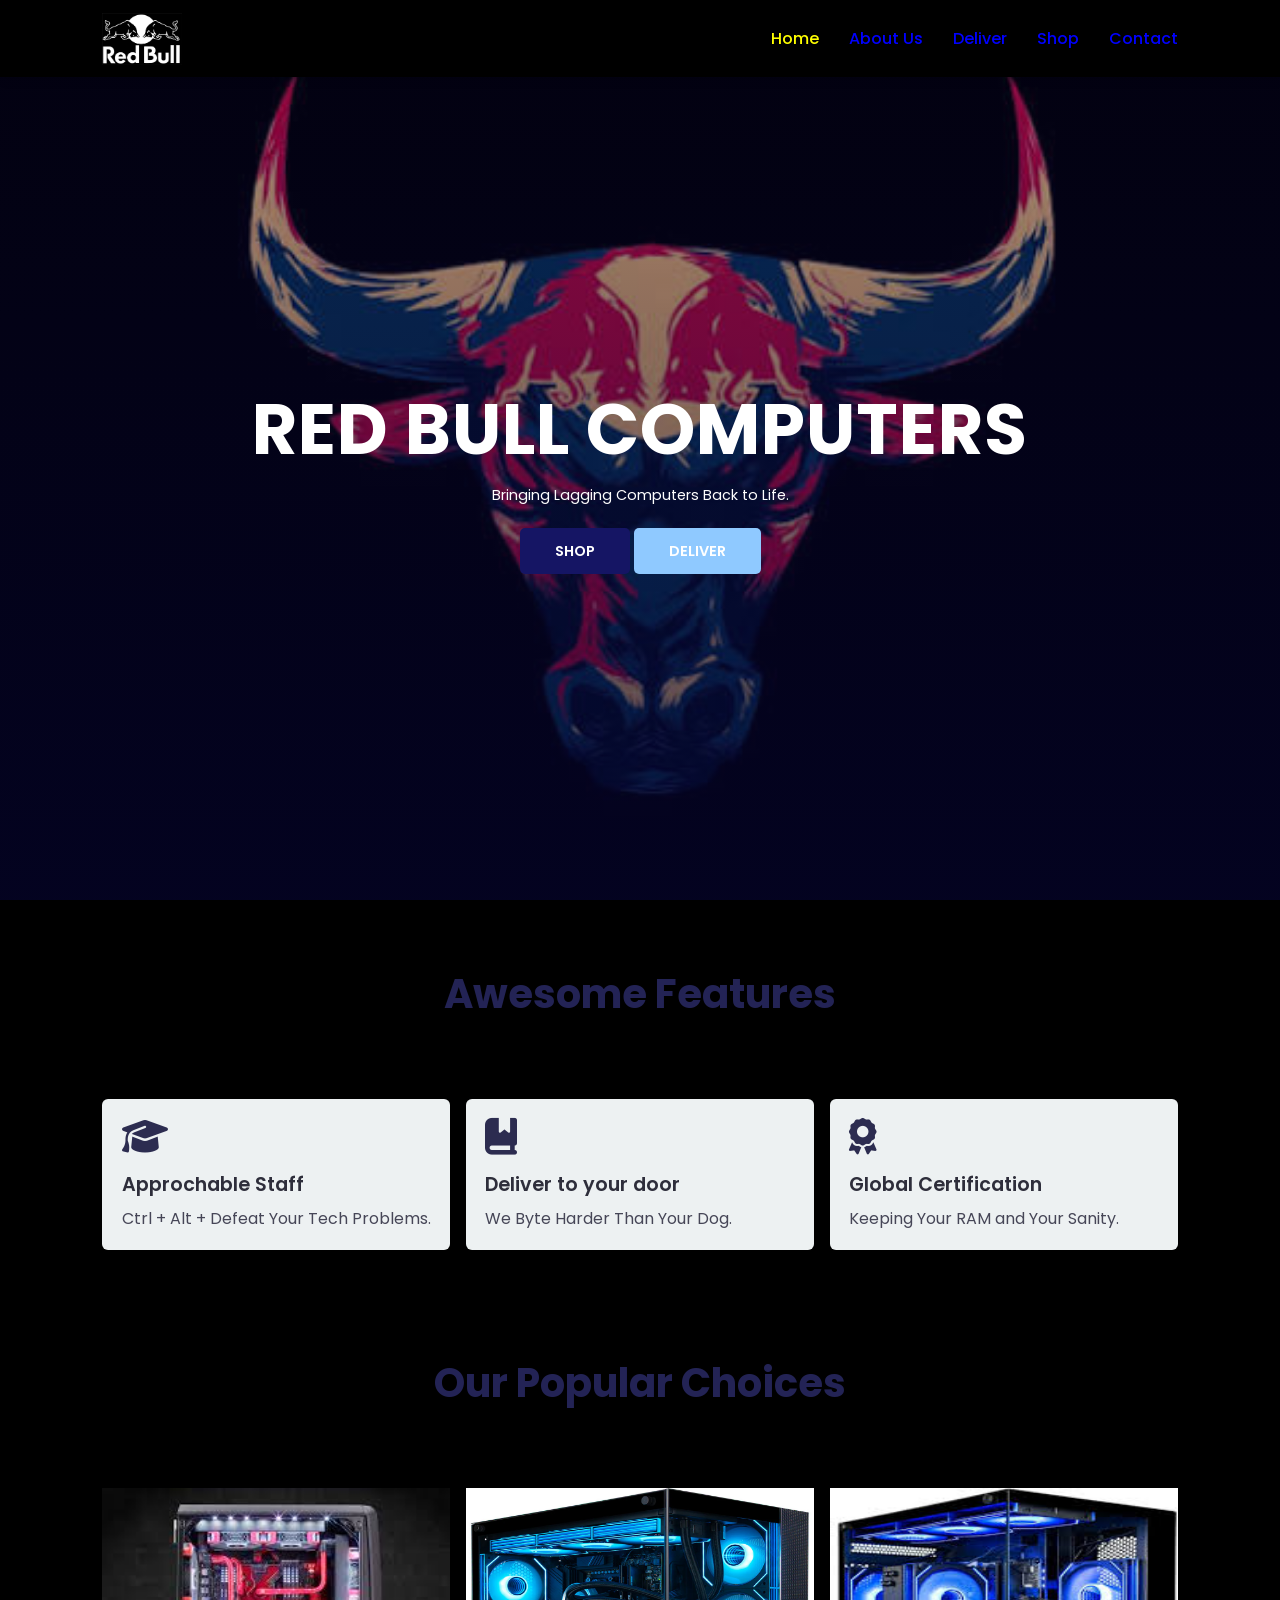
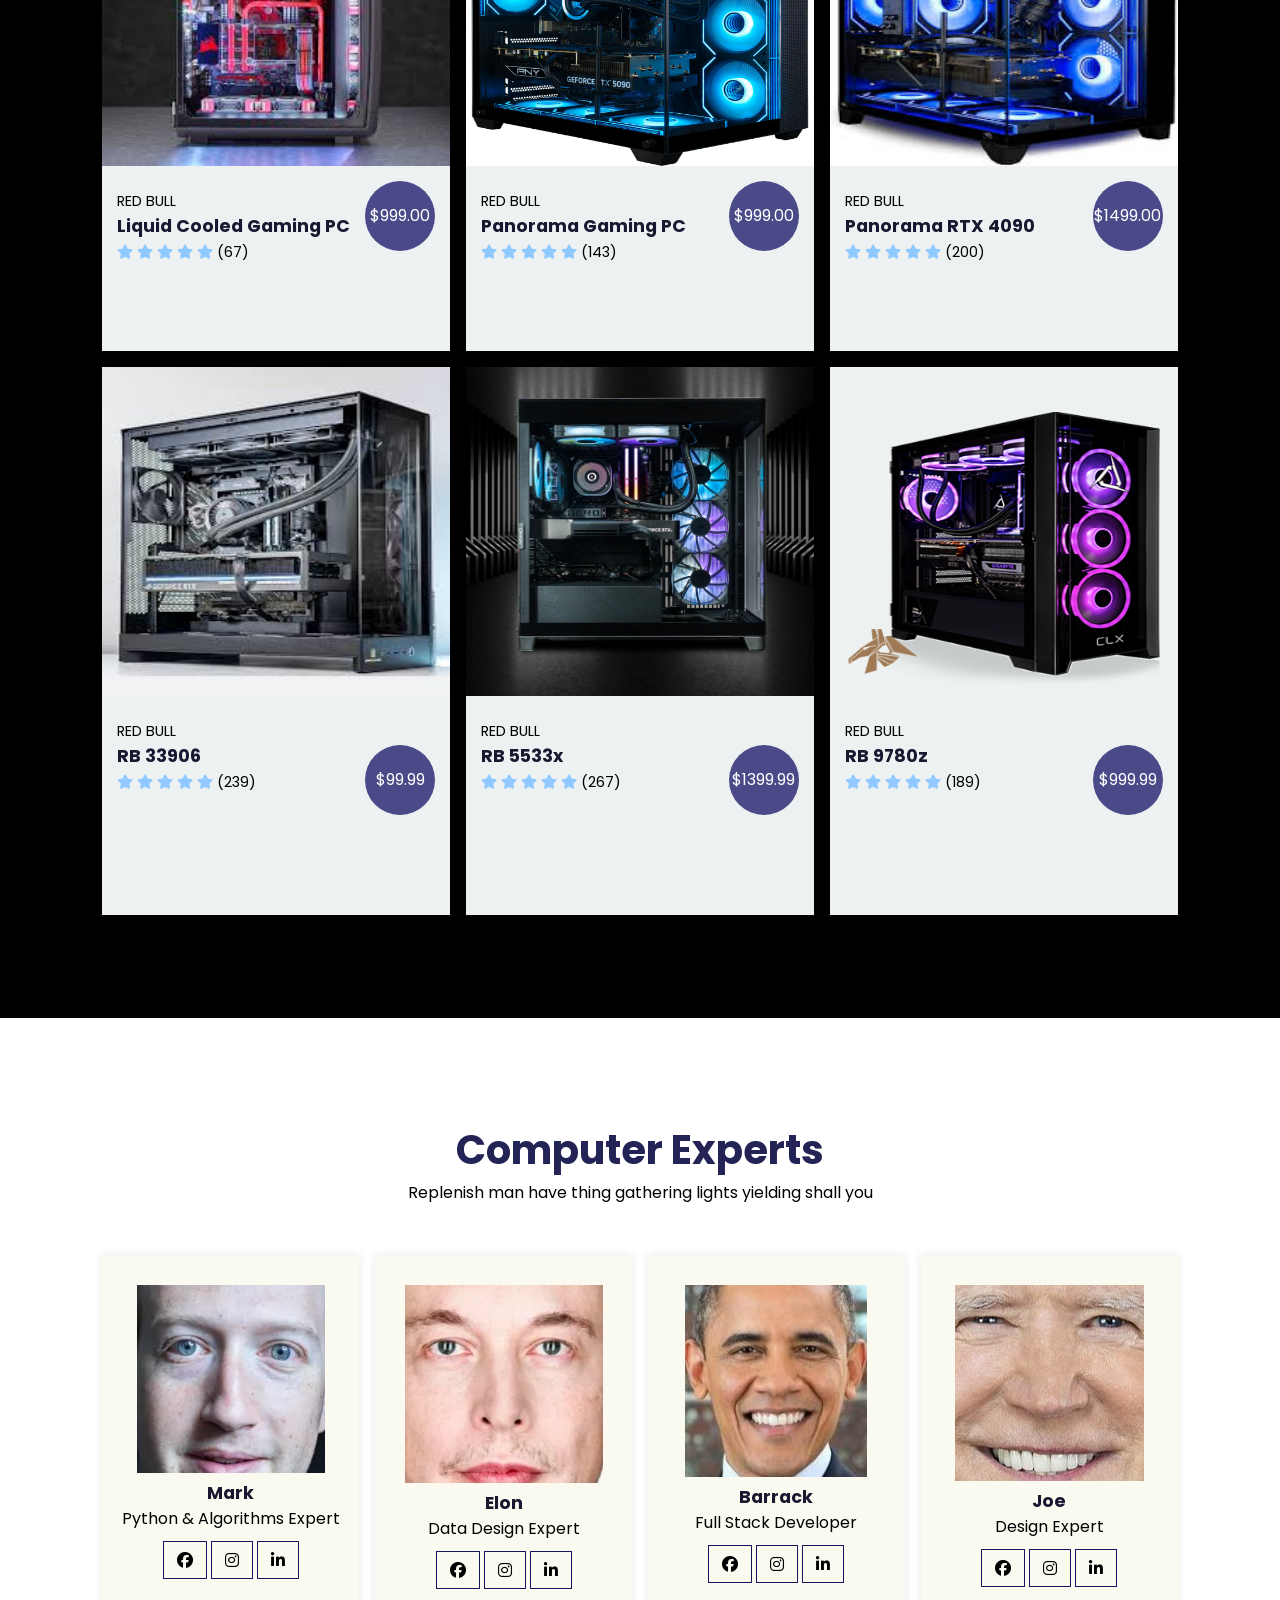
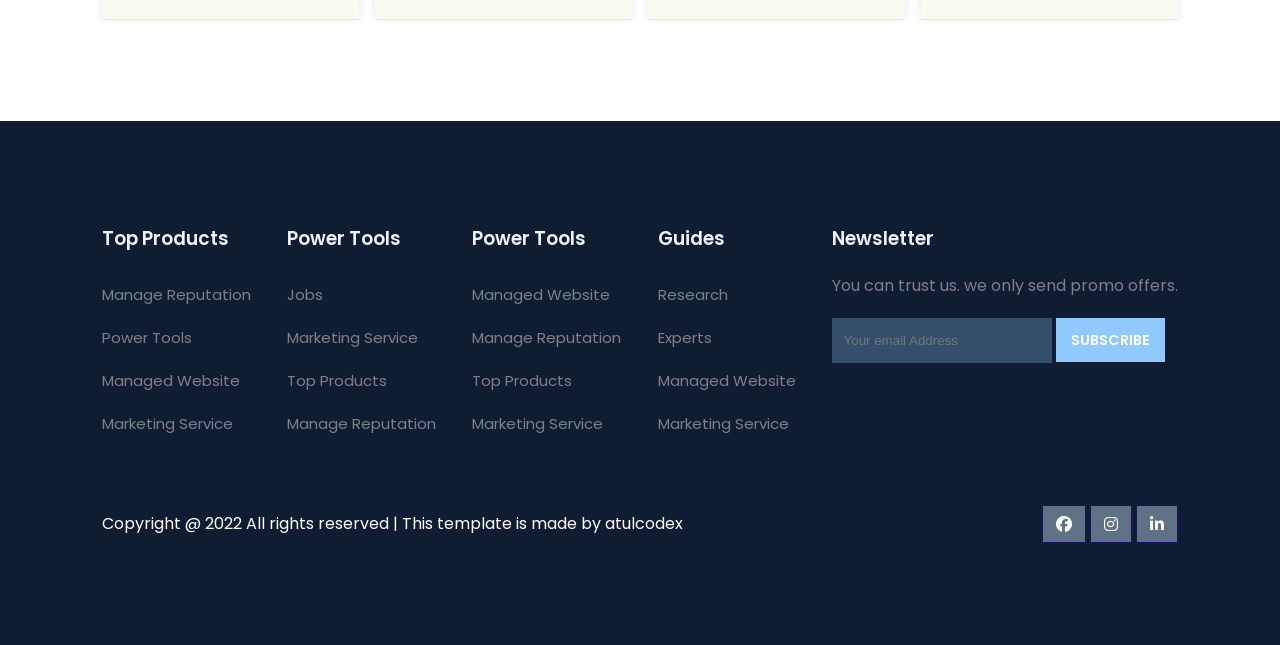
<file: index.html>
<!DOCTYPE html>
<html lang="en">
<head>
	<meta charset="UTF-8">
	<meta name="viewport" content="width=device-width, initial-scale=1.0">
	<title>Education Website Template</title>

	<!-- font Awesome CDN link -->
	<link rel="stylesheet" href="https://cdnjs.cloudflare.com/ajax/libs/font-awesome/6.1.1/css/all.min.css" />

	<!-- External CSS -->
	<link rel="stylesheet" href="style.css">

	<!-- JQuery CDN link -->
	<script src="https://code.jquery.com/jquery-3.6.0.min.js" integrity="sha256-/xUj+3OJU5yExlq6GSYGSHk7tPXikynS7ogEvDej/m4=" crossorigin="anonymous"></script>
</head>
<body>
	<!-- Navigation start -->
	<header>
	<nav>
		<img src="img/red.jpg" class="logo" alt="">

		<div class="navigation">
			<ul>
				<i id="menu-close" class="fas fa-times"></i>
				<li><a href="index.html" class="active">Home</a></li>
				<li><a href="about.html">About Us</a></li>
				<li><a href="blog.html">Deliver</a></li>
				<li><a href="courses.html">Shop</a></li>
				<li><a href="contact.html">Contact</a></li>
			</ul>

			<img src="img/menu.png" id="menu-btn" alt="">
		</div>
	</nav>
	<!-- Navigation ends -->
	</header>

	<!-- Hero section starts from here -->
	<section id="home">
		<h2>
			RED BULL COMPUTERS
		</h2>
		<p>
			Bringing Lagging Computers Back to Life.
		</p>
		<div class="btn">
			<a href="#" class="blue">SHOP</a>
			<a href="#" class="yellow">DELIVER</a>
		</div>
	</section>
	<!-- Hero section ends from here -->


	<!-- Features section starts from here -->
	<section id="features">
		<h1>Awesome Features</h1>
		<p>"Less Lag, Less Crying."</p>

		<div class="fea-base">
			<div class="fea-box">
				<i class="fas fa-graduation-cap"></i>
				<h3>Approchable Staff</h3>
				<p>
					Ctrl + Alt + Defeat Your Tech Problems.
				</p>
			</div>

			<div class="fea-box">
				<i class="fa-solid fa-book-bookmark"></i>
				<h3>Deliver to your door</h3>
				<p>
					We Byte Harder Than Your Dog.
				</p>
			</div>

			<div class="fea-box">
				<i class="fas fa-award"></i>
				<h3>Global Certification</h3>
				<p>
					Keeping Your RAM and Your Sanity.
				</p>
			</div>
		</div>
	</section>
	<!-- Features section ends from here -->


	<!-- Courses section starts from here -->
	<section id="course">
		<h1>Our Popular Choices</h1>
		<p>Windows Pain? We Have the Pane. Will Come Right Next To Your Door</p>

		<div class="course-box">
			<div class="courses">
				<img src="img/pc1.jpg" alt="">
				<div class="details">
					<span>RED BULL</span>
					<h6>Liquid Cooled Gaming PC</h6>

					<div class="star">
						<i class="fa-solid fa-star"></i>
						<i class="fa-solid fa-star"></i>
						<i class="fa-solid fa-star"></i>
						<i class="fa-solid fa-star"></i>
						<i class="fa-solid fa-star"></i>

						<span>(67)</span>
					</div>
				</div>
				<div class="cost">$999.00</div>
			</div>

			<div class="courses">
				<img src="img/pc2.webp" alt="">
				<div class="details">
					<span>RED BULL</span>
					<h6>Panorama Gaming PC</h6>

					<div class="star">
						<i class="fa-solid fa-star"></i>
						<i class="fa-solid fa-star"></i>
						<i class="fa-solid fa-star"></i>
						<i class="fa-solid fa-star"></i>
						<i class="fa-solid fa-star"></i>

						<span>(143)</span>
					</div>
				</div>
				<div class="cost">$999.00</div>
			</div>

			<div class="courses">
				<img src="img/pc3.jpg" alt="">
				<div class="details">
					<span>RED BULL</span>
					<h6>Panorama RTX 4090</h6>

					<div class="star">
						<i class="fa-solid fa-star"></i>
						<i class="fa-solid fa-star"></i>
						<i class="fa-solid fa-star"></i>
						<i class="fa-solid fa-star"></i>
						<i class="fa-solid fa-star"></i>

						<span>(200)</span>
					</div>
				</div>
				<div class="cost">$1499.00</div>
			</div>

			<div class="courses">
				<img src="img/pc4.jpg" alt="">
				<div class="details">
					<span>RED BULL</span>
					<h6>RB 33906</h6>

					<div class="star">
						<i class="fa-solid fa-star"></i>
						<i class="fa-solid fa-star"></i>
						<i class="fa-solid fa-star"></i>
						<i class="fa-solid fa-star"></i>
						<i class="fa-solid fa-star"></i>

						<span>(239)</span>
					</div>
				</div>
				<div class="cost">$99.99</div>
			</div>

			<div class="courses">
				<img src="img/pc5.webp" alt="">
				<div class="details">
					<span>RED BULL</span>
					<h6>RB 5533x</h6>

					<div class="star">
						<i class="fa-solid fa-star"></i>
						<i class="fa-solid fa-star"></i>
						<i class="fa-solid fa-star"></i>
						<i class="fa-solid fa-star"></i>
						<i class="fa-solid fa-star"></i>

						<span>(267)</span>
					</div>
				</div>
				<div class="cost">$1399.99</div>
			</div>

			<div class="courses">
				<img src="img/pc6.png" alt="">
				<div class="details">
					<span>RED BULL</span>
					<h6>RB 9780z</h6>

					<div class="star">
						<i class="fa-solid fa-star"></i>
						<i class="fa-solid fa-star"></i>
						<i class="fa-solid fa-star"></i>
						<i class="fa-solid fa-star"></i>
						<i class="fa-solid fa-star"></i>

						<span>(189)</span>
					</div>
				</div>
				<div class="cost">$999.99</div>
			</div>
		</div>
	</section>
	<!-- Courses section ends from here -->




	<!-- Experts section starts from here -->
	<section id="experts">
		<h1>Computer Experts</h1>
		<p>Replenish man have thing gathering lights yielding shall you</p>
		<div class="expert-box">
			<div class="profile">
				<img src="img/0x0.jpg" alt="">
				<h6>Mark</h6>
				<p>Python & Algorithms Expert</p>
				<div class="pro-links">
					<i class="fab fa-facebook"></i>
					<i class="fab fa-instagram"></i>
					<i class="fab fa-linkedin-in"></i>
				</div>
			</div>

			<div class="profile">
				<img src="img/0x0 (1).jpg" alt="">
				<h6>Elon</h6>
				<p>Data Design Expert</p>
				<div class="pro-links">
					<i class="fab fa-facebook"></i>
					<i class="fab fa-instagram"></i>
					<i class="fab fa-linkedin-in"></i>
				</div>
			</div>

			<div class="profile">
				<img src="img/images (2).jpg" alt="">
				<h6>Barrack</h6>
				<p>Full Stack Developer</p>
				<div class="pro-links">
					<i class="fab fa-facebook"></i>
					<i class="fab fa-instagram"></i>
					<i class="fab fa-linkedin-in"></i>
				</div>
			</div>

			<div class="profile">
				<img src="img/Joe_Biden_presidential_portrait.jpg" alt="">
				<h6>Joe</h6>
				<p>Design Expert</p>
				<div class="pro-links">
					<i class="fab fa-facebook"></i>
					<i class="fab fa-instagram"></i>
					<i class="fab fa-linkedin-in"></i>
				</div>
			</div>
		</div>
	</section>
	<!-- Experts section ends from here -->

	<!-- Footer section starts from here -->
	<footer>
		<div class="footer-col">
			<h3>Top Products</h3>
			<li>Manage Reputation</li>
			<li>Power Tools</li>
			<li>Managed Website</li>
			<li>Marketing Service</li>
		</div>

		<div class="footer-col">
			<h3>Power Tools</h3>
			<li>Jobs</li>
			<li>Marketing Service</li>
			<li>Top Products</li>
			<li>Manage Reputation</li>
		</div>

		<div class="footer-col">
			<h3>Power Tools</h3>
			<li>Managed Website</li>
			<li>Manage Reputation</li>
			<li>Top Products</li>
			<li>Marketing Service</li>
		</div>

		<div class="footer-col">
			<h3>Guides</h3>
			<li>Research</li>
			<li>Experts</li>
			<li>Managed Website</li>
			<li>Marketing Service</li>
		</div>

		<div class="footer-col">
			<h3>Newsletter</h3>
			<p>You can trust us. we only send promo offers.</p>

			<div class="subscribe">
				<input type="email" placeholder="Your email Address">
				<a href="#" class="yellow">SUBSCRIBE</a>
			</div>
		</div>

		<div class="copyright">
			<p>
				Copyright @ 2022 All rights reserved | This template is made by <a href="https://atulcodex.com" target="_blank">atulcodex</a>
			</p>
			<div class="pro-links">
				<i class="fab fa-facebook"></i>
				<i class="fab fa-instagram"></i>
				<i class="fab fa-linkedin-in"></i>
			</div>
		</div>
	</footer>
	<!-- Footer section ends from here -->

	<script>
		// Show menu links on burger click
		$('#menu-btn').click(function(){
			$('nav .navigation ul').addClass('active')
		});

		// Hide navbar on click function
		$('#menu-close').click(function(){
			$('nav .navigation ul').removeClass('active')
		});
	</script>
</body>
</html>
</file>
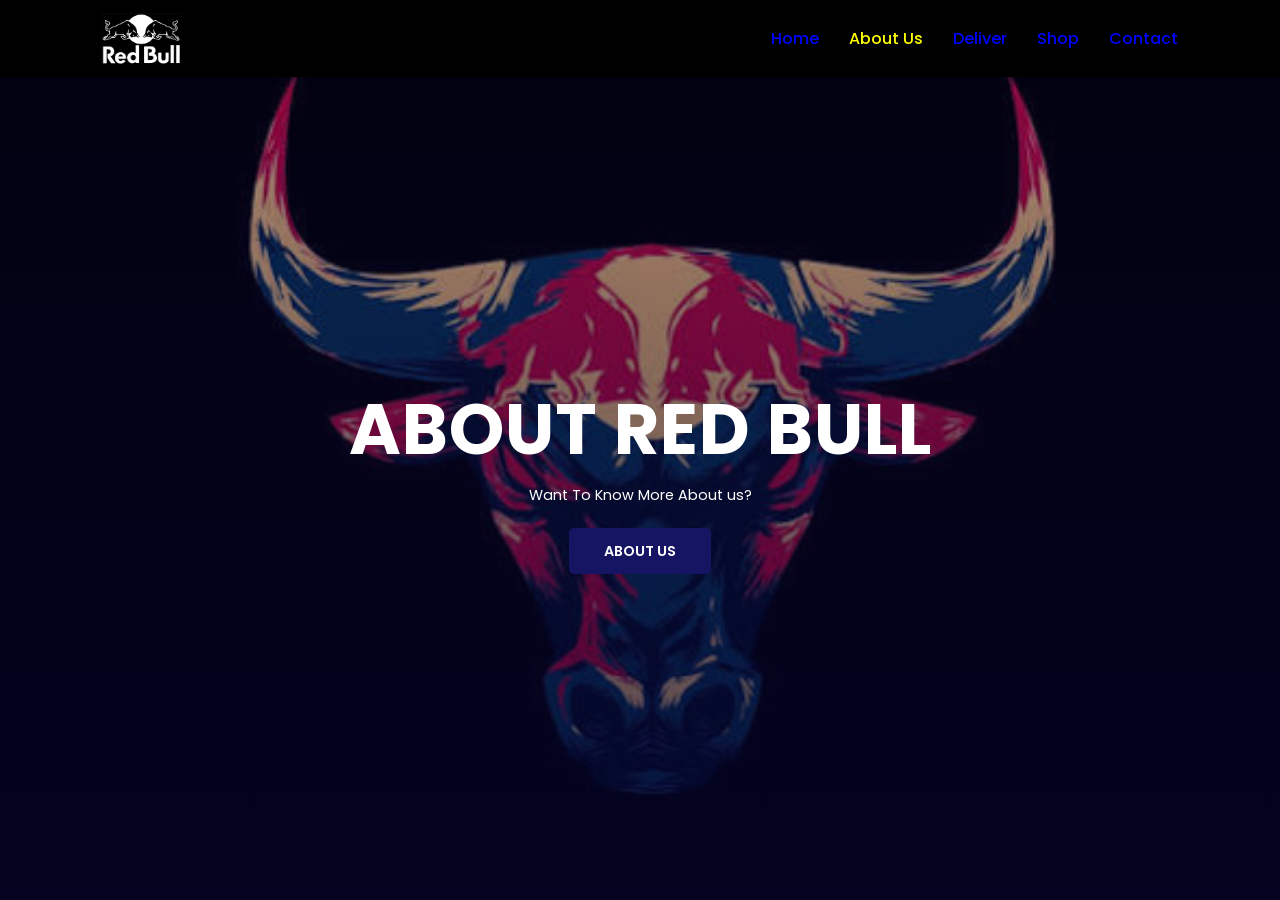
<file: about.html>
<!DOCTYPE html>
<html lang="en">
<head>
	<meta charset="UTF-8">
	<meta name="viewport" content="width=device-width, initial-scale=1.0">
	<title>Education Website Template</title>

	<!-- font Awesome CDN link -->
	<link rel="stylesheet" href="https://cdnjs.cloudflare.com/ajax/libs/font-awesome/6.1.1/css/all.min.css" />

	<!-- External CSS -->
	<link rel="stylesheet" href="style.css">

	<!-- JQuery CDN link -->
	<script src="https://code.jquery.com/jquery-3.6.0.min.js" integrity="sha256-/xUj+3OJU5yExlq6GSYGSHk7tPXikynS7ogEvDej/m4=" crossorigin="anonymous"></script>
</head>
<body>
	<!-- Navigation start -->
	<header>
	<nav>
		<img src="img/red.jpg" class="logo" alt="">

		<div class="navigation">
			<ul>
				<i id="menu-close" class="fas fa-times"></i>
				<li><a href="index.html">Home</a></li>
				<li><a href="about.html" class="active">About Us</a></li>
				<li><a href="blog.html">Deliver</a></li>
				<li><a href="courses.html">Shop</a></li>
				<li><a href="contact.html">Contact</a></li>
			</ul>

			<img src="img/menu.png" id="menu-btn" alt="">
		</div>
	</nav>
	<!-- Navigation ends -->
	</header>

	<!-- Hero section starts from here -->
	<section id="home">
		<h2>
			ABOUT RED BULL
		</h2>
		<p>
			Want To Know More About us?
		</p>
		<div class="btn">
			<a href="#" class="blue">ABOUT US</a>
		</div>
	</section>
	<!-- Hero section ends from here -->


</body>
</html>
</file>
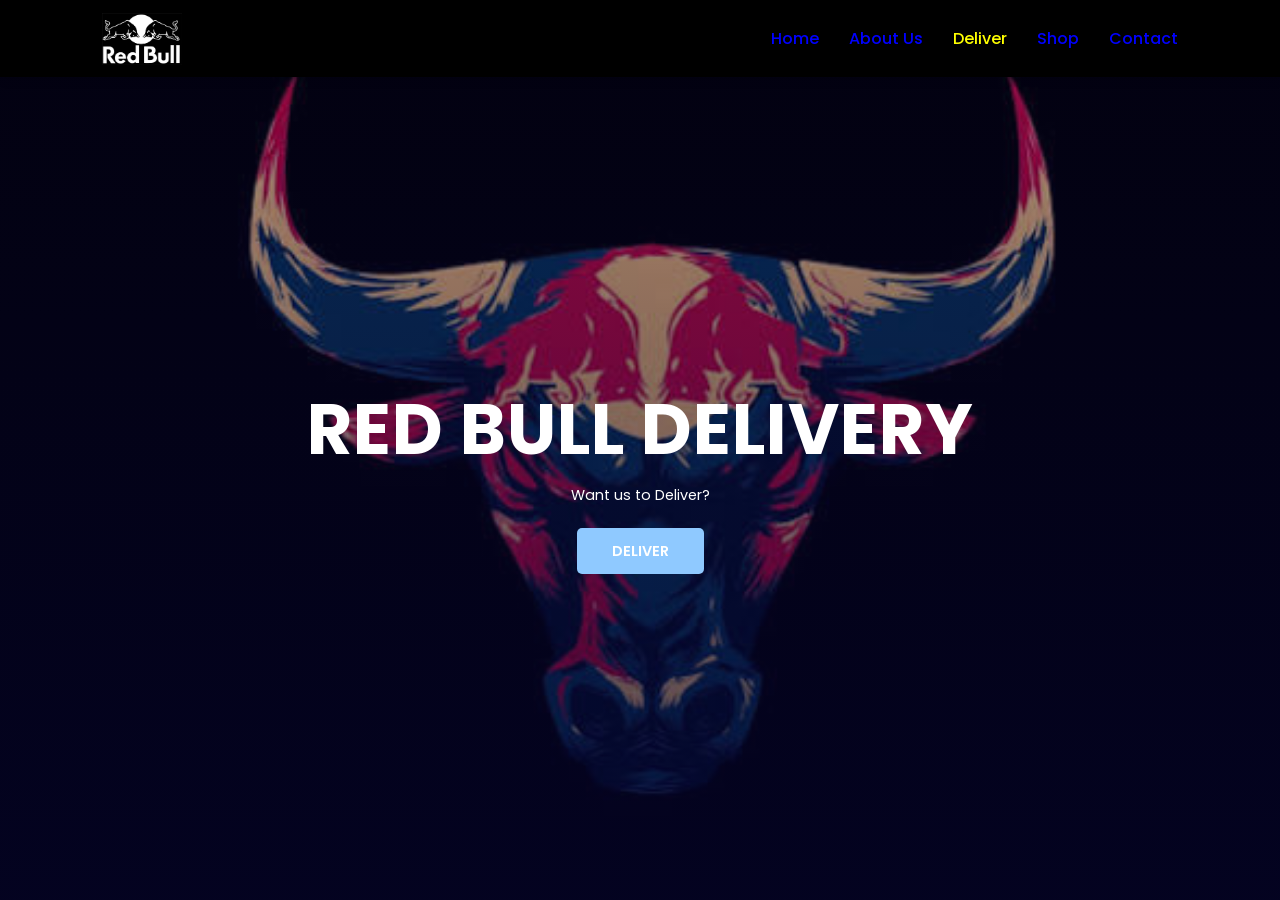
<file: blog.html>
<!DOCTYPE html>
<html lang="en">
<head>
	<meta charset="UTF-8">
	<meta name="viewport" content="width=device-width, initial-scale=1.0">
	<title>Education Website Template</title>

	<!-- font Awesome CDN link -->
	<link rel="stylesheet" href="https://cdnjs.cloudflare.com/ajax/libs/font-awesome/6.1.1/css/all.min.css" />

	<!-- External CSS -->
	<link rel="stylesheet" href="style.css">

	<!-- JQuery CDN link -->
	<script src="https://code.jquery.com/jquery-3.6.0.min.js" integrity="sha256-/xUj+3OJU5yExlq6GSYGSHk7tPXikynS7ogEvDej/m4=" crossorigin="anonymous"></script>
</head>
<body>
	<!-- Navigation start -->
	<header>
	<nav>
		<img src="img/red.jpg" class="logo" alt="">

		<div class="navigation">
			<ul>
				<i id="menu-close" class="fas fa-times"></i>
				<li><a href="index.html">Home</a></li>
				<li><a href="about.html">About Us</a></li>
				<li><a href="blog.html" class="active">Deliver</a></li>
				<li><a href="courses.html">Shop</a></li>
				<li><a href="contact.html">Contact</a></li>
			</ul>

			<img src="img/menu.png" id="menu-btn" alt="">
		</div>
	</nav>
	<!-- Navigation ends -->
	</header>

	<!-- Hero section starts from here -->
	<section id="home">
		<h2>
			RED BULL DELIVERY
		</h2>
		<p>
			Want us to Deliver?
		</p>
		<div class="btn">
			<a href="#" class="yellow">DELIVER</a>
		</div>
	</section>
	<!-- Hero section ends from here -->



</body>
</html>
</file>
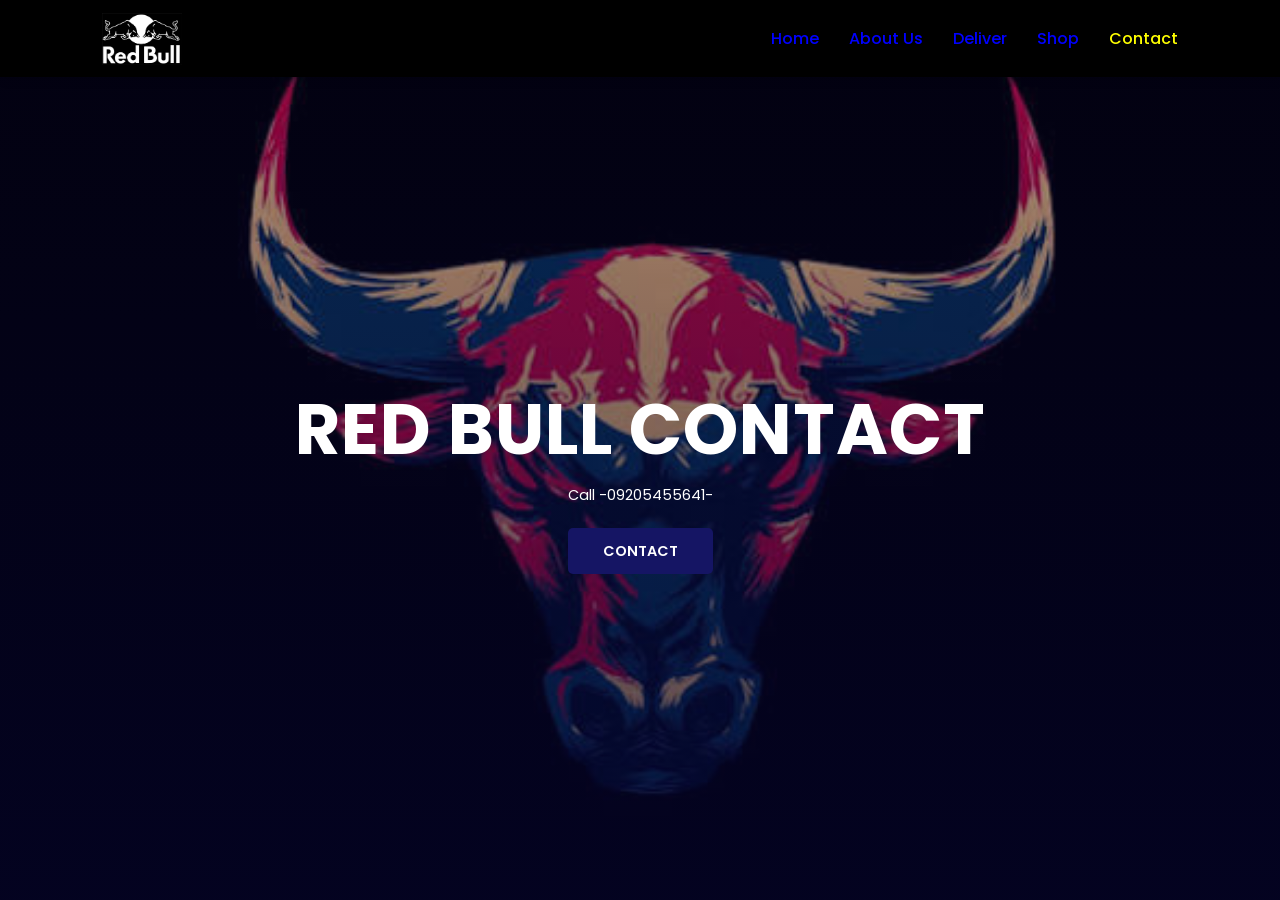
<file: contact.html>
<!DOCTYPE html>
<html lang="en">
<head>
	<meta charset="UTF-8">
	<meta name="viewport" content="width=device-width, initial-scale=1.0">
	<title>Education Website Template</title>

	<!-- font Awesome CDN link -->
	<link rel="stylesheet" href="https://cdnjs.cloudflare.com/ajax/libs/font-awesome/6.1.1/css/all.min.css" />

	<!-- External CSS -->
	<link rel="stylesheet" href="style.css">

	<!-- JQuery CDN link -->
	<script src="https://code.jquery.com/jquery-3.6.0.min.js" integrity="sha256-/xUj+3OJU5yExlq6GSYGSHk7tPXikynS7ogEvDej/m4=" crossorigin="anonymous"></script>
</head>
<body>
	<!-- Navigation start -->
	<header>
	<nav>
		<img src="img/red.jpg" class="logo" alt="">

		<div class="navigation">
			<ul>
				<i id="menu-close" class="fas fa-times"></i>
				<li><a href="index.html">Home</a></li>
				<li><a href="about.html">About Us</a></li>
				<li><a href="blog.html">Deliver</a></li>
				<li><a href="courses.html">Shop</a></li>
				<li><a href="contact.html" class="active">Contact</a></li>
			</ul>

			<img src="img/menu.png" id="menu-btn" alt="">
		</div>
	</nav>
	<!-- Navigation ends -->
	</header>

	<!-- Hero section starts from here -->
	<section id="home">
		<h2>
			RED BULL CONTACT
		</h2>
		<p>
			Call -09205455641-
		</p>
		<div class="btn">
			<a href="#" class="blue">CONTACT</a>
		</div>
	</section>
	<!-- Hero section ends from here -->


	
</body>
</html>
</file>
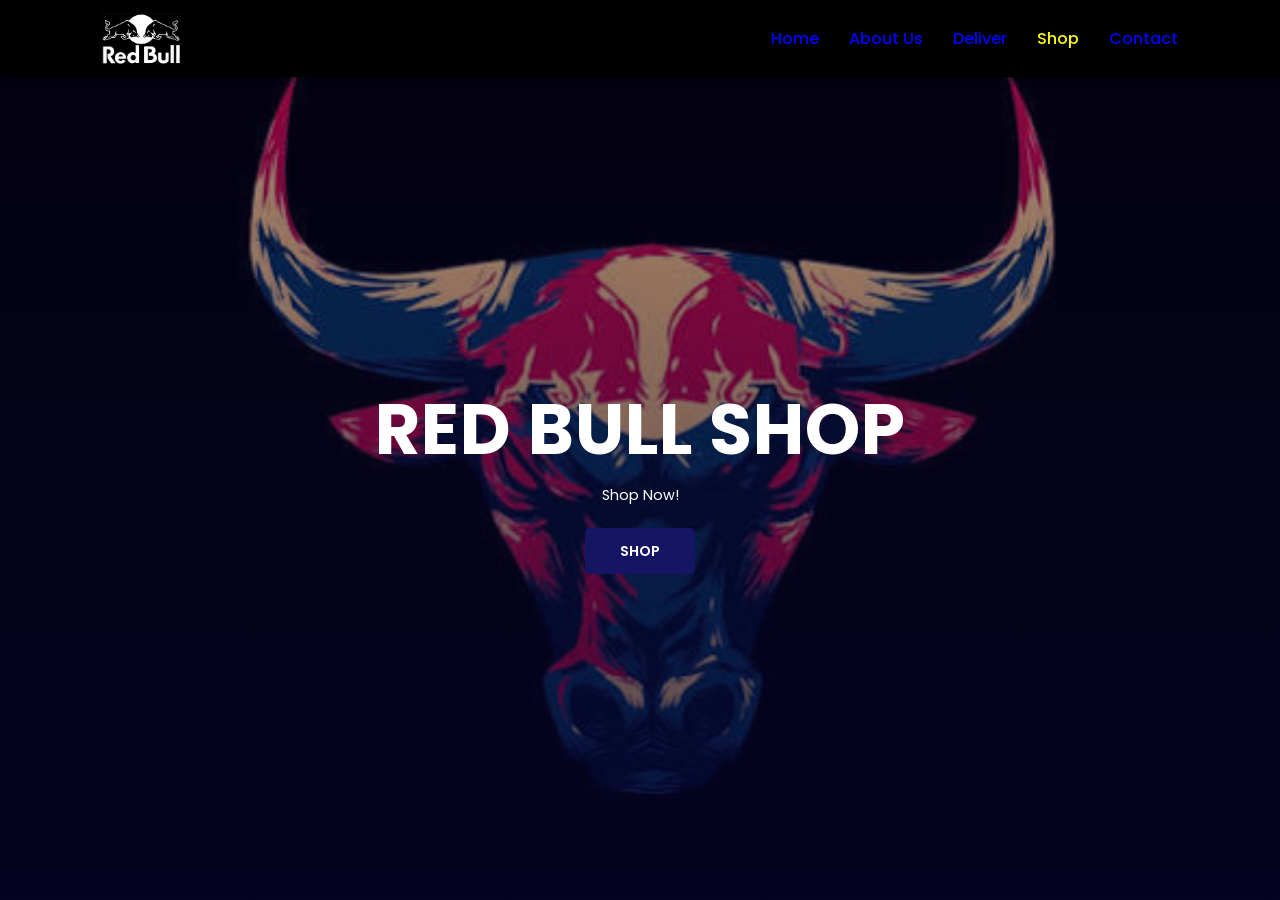
<file: courses.html>
<!DOCTYPE html>
<html lang="en">
<head>
	<meta charset="UTF-8">
	<meta name="viewport" content="width=device-width, initial-scale=1.0">
	<title>Education Website Template</title>

	<!-- font Awesome CDN link -->
	<link rel="stylesheet" href="https://cdnjs.cloudflare.com/ajax/libs/font-awesome/6.1.1/css/all.min.css" />

	<!-- External CSS -->
	<link rel="stylesheet" href="style.css">

	<!-- JQuery CDN link -->
	<script src="https://code.jquery.com/jquery-3.6.0.min.js" integrity="sha256-/xUj+3OJU5yExlq6GSYGSHk7tPXikynS7ogEvDej/m4=" crossorigin="anonymous"></script>
</head>
<body>
	<!-- Navigation start -->
	<header>
	<nav>
		<img src="img/red.jpg" class="logo" alt="">

		<div class="navigation">
			<ul>
				<i id="menu-close" class="fas fa-times"></i>
				<li><a href="index.html">Home</a></li>
				<li><a href="about.html">About Us</a></li>
				<li><a href="blog.html">Deliver</a></li>
				<li><a href="courses.html" class="active">Shop</a></li>
				<li><a href="contact.html">Contact</a></li>
			</ul>

			<img src="img/menu.png" id="menu-btn" alt="">
		</div>
	</nav>
	<!-- Navigation ends -->
	</header>

	<!-- Hero section starts from here -->
	<section id="home">
		<h2>
			RED BULL SHOP
		</h2>
		<p>
			Shop Now!
		</p>
		<div class="btn">
			<a href="#" class="blue">SHOP</a>
		</div>
	</section>
	<!-- Hero section ends from here -->


	
</body>
</html>
</file>
<file: style.css>
@import url('https://fonts.googleapis.com/css2?family=Inter:wght@100;200;300;400;500&family=Poppins:ital,wght@0,100;0,200;0,300;0,400;0,500;0,600;0,700;0,800;0,900;1,700;1,800;1,900&display=swap');

*
{
	margin: 0;
	padding: 0;
	box-sizing: border-box;
}

body
{
	font-family: 'Poppins', sans-serif;
}

h1
{
	font-size: 2.5rem;
	font-weight: 700;
	color: rgb(35, 35, 85);
}

span
{
	font-size: .9rem;
}

h6
{
	font-size: 1.1rem;
	color: rgb(24, 24, 49);
}


/*------------- Navigation style start ------------*/
nav
{
	position: fixed;
	width: 100%;
	background-color: black;
	display: flex;
	justify-content: space-between;
	align-items: center;
	padding: 1vw 8vw;
	box-shadow: 2px 2px 10px rgba(0, 0, 0, 0.15);
	z-index: 1;
}

nav .logo
{
	width: 80px;
	cursor: pointer;
}

nav .navigation
{
	display: flex;
}

#menu-btn
{
	width: 30px;
	height: 30px;
	display: none;
}

#menu-close
{
	display: none;
}

nav .navigation ul
{
	display: flex;
	justify-content: flex-end;
	align-items: center;
}

nav .navigation ul li
{
	list-style: none;
	margin-left: 30px;
}

nav .navigation ul li a
{
	text-decoration: none;
	color: blue;
	font-size: 16px;
	font-weight: 500;
	transition: 0.3s ease;
}

nav .navigation ul li a.active,
nav .navigation ul li a:hover
{
	color: yellow;

}
/*------------- Navigation style end ------------*/



/*------------- Hero section styling start --------------*/
#home
{
	background-image: linear-gradient(rgba(9, 5, 54, 0.3), rgba(5,4,46,0.7)), url("img/Redb.jpg");
	width: 100%;
	height: 100vh;
	background-size: cover;
	background-position: center center;
	display: flex;
	flex-direction: column;
	justify-content: center;
	align-items: center;
	text-align: center;
	padding-top: 40px;
}

#home h2
{
	color: white;
	font-size: 4.4rem;
	letter-spacing: 1px;
}

#home p
{
	width: 50%;
	color: #fff;
	font-size: 0.9rem;
	line-height: 25px;
}

#home .btn
{
	margin-top: 30px;
}

#home a
{
	text-decoration: none;
	font-size: 0.9rem;
	padding: 13px 35px;
	background-color: #fff;
	font-weight: 600;
	border-radius: 5px;
}

#home a.blue
{
	color: #fff;
	background: rgb(21, 21, 100);
	transition: 0.3s ease;
}

#home a.blue:hover
{
	color: rgb(21, 21, 100);
	background: #fff;
}

#home a.yellow
{
	color: #fff;
	background: #8FC9FF;
	transition: 0.3s ease;
}

#home a.yellow:hover
{
	color: rgb(21, 21, 100);
	background: #fff;
}
/*------------- Hero section styling end --------------*/


/*------------- Features section styling start -------------*/
#features
{
	padding: 5vw 8vw 0 8vw;
	text-align: center;
	background: black;
}

#features .fea-base
{
	display: grid;
	grid-template-columns: repeat(auto-fit, minmax(320px, 1fr));
	grid-gap: 1rem;
	margin-top: 50px;
}

#features .fea-box
{
	background: #edf1f2;
	text-align: start;
	padding: 1.2rem;
	border-radius: 6px;
}

#features .fea-box i
{
	font-size: 2.3rem;
	color: rgb(44, 44, 80);
}

#features .fea-box h3
{
	font-size: 1.2rem;
	font-weight: 600;
	color: rgb(46, 46, 59);
	padding: 13px 0 7px 0;
}

#features .fea-box p
{
	font-size: 1rem;
	font-weight: 400;
	color: rgb(70, 70, 87);
}
/*------------- Features section styling end -------------*/


/*------------- Courses section styling start ------------*/
#course
{
	padding: 8vw 8vw 8vw 8vw;
	text-align: center;
	background: black;
}

#course .course-box
{
	display: grid;
	grid-template-columns: repeat(auto-fit, minmax(320px, 1fr));
	grid-gap: 1rem;
	margin-top: 50px;
}

#course .courses
{
	text-align: start;
	background: #edf1f2;
	height: 100%;
	position: relative;
}

#course .courses img
{
	width: 100%;
	height: 60%;
	background-size: cover;
	background-position: center;
}

#course .courses .details
{
	padding: 15px 15px 0 15px;
}

#course .courses .details i
{
	color: #8FC9FF;
	font-size: .9rem;
}

#course .courses .cost
{
	background-color: rgb(74, 74, 136);
	color: #fff;
	line-height: 70px;
	width: 70px;
	height: 70px;
	text-align: center;
	border-radius: 50%;
	position: absolute;
	right: 15px;
	bottom: 100px;
}
/*------------- Courses section styling end ------------*/


/*------------- Registration section styling start ----------*/
#registration
{
	padding: 6vw 8vw 6vw 8vw;
	background-image: linear-gradient(rgba(99,112,168,0.5), rgba(81,91,233,0.5)),url("img/signup.jpg");
	width: 100%;
	height: 100%;
	background-size: cover;
	background-position: center;
	display: flex;
	justify-content: space-between;
	align-items: center;
}

#registration .reminder, #registration .reminder h1
{
	color: #fff;
}

#registration .reminder .time
{
	display: flex;
	margin-top: 40px;
}

#registration .reminder .time .date
{
	text-align: center;
	padding: 13px 33px;
	background: rgba(255, 255, 255, 0.25);
	backdrop-filter: blur(4px);
	box-shadow: 0 8px 32px 0 rgba(31, 38, 135, 0.37);
	border-radius: 10px;
	margin: 0 5px 10px 5px;
	border: 1px solid rgba(255, 255, 255, 0.18);
	font-size: 1.1rem;
	font-weight: 600;
}

#registration .form
{
	background: #fff;
	border-radius: 8px;
	display: flex;
	flex-direction: column;
	padding: 40px;
	box-shadow: 0 8px 32px 0 rgba(31, 38, 135, 0.37);
}

#registration .form input
{
	margin: 15px 0;
	padding: 15px 10px;
	border: 1px solid rgb(84, 40, 241);
	outline: none;
}

#registration .form input::placeholder
{
	color: #413c3c;
	font-weight: 500;
	font-size: 0.9rem;
}

#registration .form .btn
{
	margin-top: 20px;
}

#registration .form a.yellow
{
	text-decoration: none;
	font-size: 0.9rem;
	padding: 13px 35px;
	background-color: #fff;
	font-weight: 600;
	border-radius: 5px;
	color: #fff;
	background: #8FC9FF;
	transition: 0.3s ease;
}

#registration .form a.yellow:hover
{
	color: rgb(21, 21, 100);
	background: #fff;
}
/*------------- Registration section styling end ----------*/



/*------------- Experts section styling starts ----------*/
#experts
{
	padding: 8vw 8vw 8vw 8vw;
	text-align: center;
}

#experts .expert-box
{
	display: grid;
	grid-template-columns: repeat(auto-fit, minmax(250px, 1fr));
	grid-gap: 1rem;
	margin-top: 50px;
}

#experts .expert-box .profile
{
	background: #fafaf1;
	padding: 30px 10px;
	box-shadow: rgba(17, 17, 26, 0.05) 0px 1px 0px, rgba(17, 17, 26, 0.1) 0px 0px 8px;
}

#experts .expert-box .profile:hover
{
	box-shadow: rgba(0, 0, 0, 0.1) 0px 10px 50px;
}

.pro-links
{
	margin-top: 10px;
}

.pro-links i
{
	padding: 10px 13px;
	border: 1px solid rgb(21, 21, 100);
	cursor: pointer;
	transition: 0.3s ease;
}

.pro-links i:hover
{
	background: rgb(21, 21, 100);
	color: #fff;
}
/*------------- Experts section styling ends ----------*/



/*------------- Footer section styling starts ------------*/
footer
{
	padding: 8vw;
	background-color: #101c32;
	display: flex;
	justify-content: space-between;
	align-items: flex-start;
	flex-wrap: wrap;
}

footer .footer-col
{
	padding-bottom: 40px;
}

footer h3
{
	color: rgb(241, 240, 245);
	font-weight: 600;
	padding-bottom: 20px;
}

footer li
{
	list-style: none;
	color: #7b838a;
	padding: 10px 0;
	font-size: 15px;
	cursor: pointer;
	transition: 0.3s ease;
}

footer li:hover
{
	color: rgb(241, 240, 245);
}

footer p
{
	color: #7b838a;
}

footer .subscribe
{
	margin-top: 20px;
}

footer input
{
	width: 220px;
	padding: 15px 12px;
	background: #334F6C;
	border: none;
	outline: none;
	color: #fff;
}

footer .subscribe a
{
	text-decoration: none;
	font-size: 0.9rem;
	padding: 12px 15px;
	background-color: #fff;
	font-weight: 600;
}

footer .subscribe a.yellow
{
	color: #fff;
	background: #8FC9FF;
	transition: 0.3s ease;
}

footer .subscribe a.yellow:hover
{
	color: rgb(21, 21, 100);
	background: #fff;
}

footer .copyright
{
	margin-top: 20px;
	width: 100%;
	display: flex;
	justify-content: space-between;
	align-items: center;
	flex-wrap: wrap;
}

footer .copyright p, footer .copyright p > a
{
	color: #fff;
	text-decoration: none;
}

footer .copyright .pro-links
{
	margin-top: 0px;
}

footer .copyright .pro-links i
{
	background-color: #5f7185;
	color: #fff;
}

footer .copyright .pro-links i:hover
{
	background: #8FC9FF;
	color: #2c2c2c;
}
/*------------- Footer section styling ends ------------*/



/*---------------------------------------------------------*/
/*-------------------- Ipad screen styling ----------------*/
/*---------------------------------------------------------*/
@media screen and (max-width: 789px)
{
	nav
	{
		padding: 15px 20px;
	}

	nav img
	{
		width: 130px;
	}

	#menu-btn
	{
		display: initial;
	}

	#menu-close
	{
		display: initial;
		font-size: 1.6rem;
		color: #fff;
		padding: 30px 0 20px 20px;
	}

	nav .navigation ul
	{
		position: absolute;
		top: 0;
		right: -220px;
		display: flex;
		flex-direction: column;
		justify-content: flex-start;
		align-items: flex-start;
		width: 220px;
		height: 100vh;
		background: rgba(17, 20, 104, 0.45);
		backdrop-filter: blur(4.5px);
		border: 1px solid rgba(255, 255, 255, 0.18);
		transition: 0.3s ease-in;
	}

	nav .navigation ul.active
	{
		right: 0;
	}

	nav .navigation ul li
	{
		padding: 20px 0 20px 40px;
		margin-left: 0;
	}

	nav .navigation ul li a
	{
		color: #fff;
	}

	#home
	{
		padding: 0px;
	}

	#home p
	{
		width: 90%;
	}

	#features
	{
		padding: 8vw 4vw 0 4vw;
	}

	#course
	{
		padding: 8vw 4vw 8vw 4vw;
	}

	#registration
	{
		padding: 6vw 4vw 6vw 4vw;
		gap: 2.2rem;
	}

	#registration .reminder .time
	{
		display: flex;
		justify-content: space-between;
		flex-wrap: wrap;
		margin-top: 40px;
	}

	#experts
	{
		padding: 8vw 4vw 6vw 4vw;
	}

	footer .copyright .pro-links
	{
		margin-top: 20px;
	}
}


@media screen and (max-width: 475px)
{
	#registration
	{
		flex-direction: column;
	}

	.reminder p, .reminder h1
	{
		text-align: center;
	}

	.reminder h1
	{
		font-size: 1.8rem;
	}

	#registration .reminder .time
	{
		justify-content: space-evenly;
		margin-top: 20px;
	}
}
</file>
